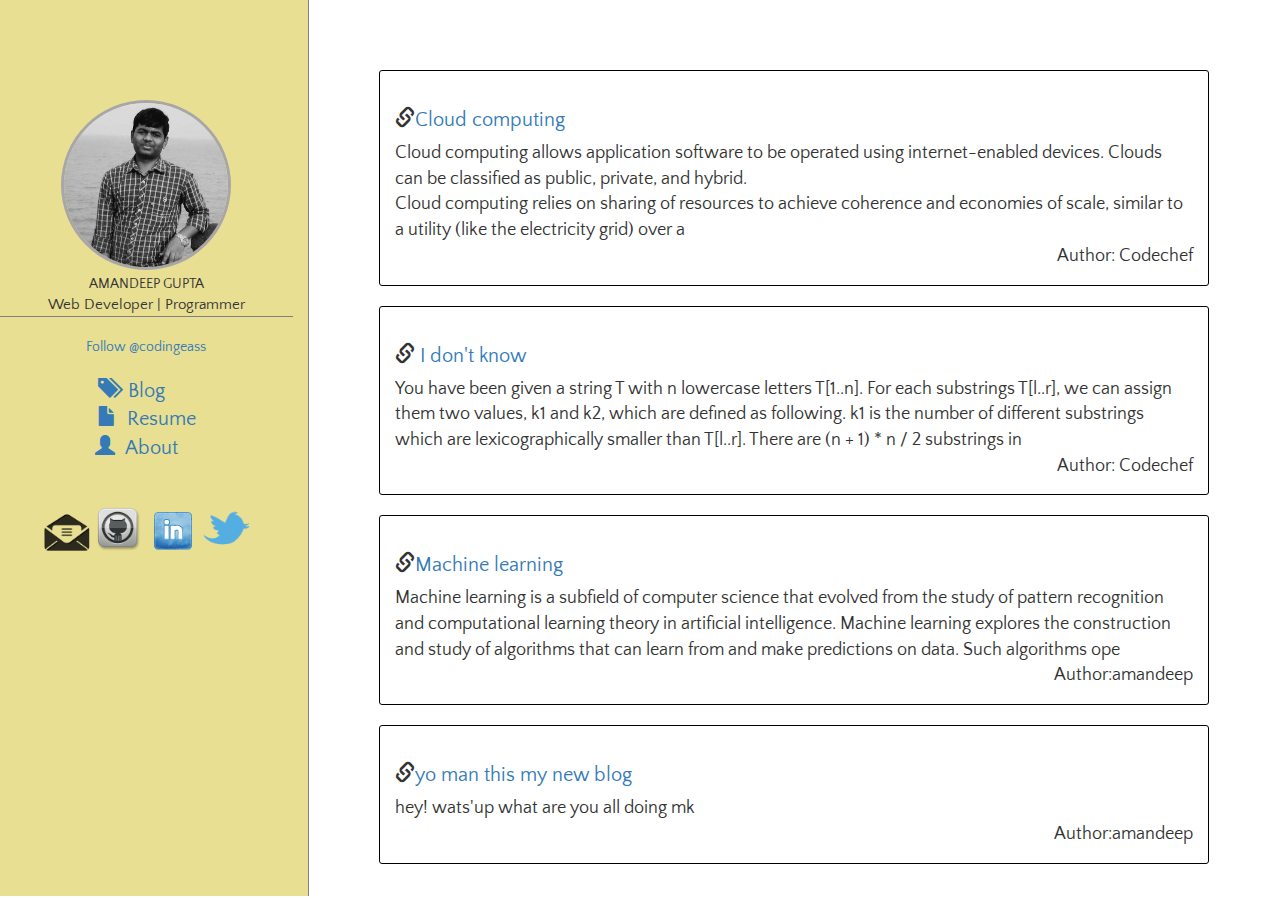
<file: index.html>
<!DOCTYPE html>
<html lang="en" class="no-js">
	<head>
		<meta charset="UTF-8" />
		<meta http-equiv="X-UA-Compatible" content="IE=edge,chrome=1"> 
		<meta name="viewport" content="width=device-width, initial-scale=1.0"> 
		<title>Blog</title>
		<link rel="stylesheet" type="text/css" href="public/css/bootstrap.min.css">
		<link rel="stylesheet" type="text/css" href="public/css/style.css">
	</head>
	<body>
		<div class="blog row">
			
		<div class="col-md-3 col-sm-4" id="profile_description">
			<div  class="text-center">
			<img src="public/img/profile.png" id="profile_pic"/>
			<div id="aboutme_short">AMANDEEP GUPTA<br/><section style="font-size:15px;">Web Developer | Programmer<section> 
			</div>
			<br/>
			<a href="https://twitter.com/codingeass" class="twitter-follow-button" data-show-count="false">Follow @codingeass</a><script>!function(d,s,id){var js,fjs=d.getElementsByTagName(s)[0],p=/^http:/.test(d.location)?'http':'https';if(!d.getElementById(id)){js=d.createElement(s);js.id=id;js.src=p+'://platform.twitter.com/widgets.js';fjs.parentNode.insertBefore(js,fjs);}}(document, 'script', 'twitter-wjs');</script>
			</div>

			<br/>
			

			<div id="navigation_section">

				<a id="nav_node">
					<span class="glyphicon glyphicon glyphicon-tags"></span> &nbsp;Blog&nbsp;&nbsp;&nbsp;&nbsp;&nbsp;&nbsp;
				</a>
				<a id="nav_node">
					<span class="glyphicon glyphicon glyphicon-file"></span> &nbsp;Resume
				</a>
				<a id="nav_node">
					<span class="glyphicon glyphicon glyphicon-user"></span> &nbsp;About&nbsp;&nbsp;&nbsp;&nbsp;
				</a>
				<br/>
			</div>

			<div id="social_link">
				<a href="mailto:amandeepgupta@rocketmail.com" target="_blank"><img src="public/img/mail.png" style="top:325px;"></a>
				<!--<a href="https://www.facebook.com/amandeeptheviper" target="_blank"><img src="dist/img/facebook.png"></a>-->
				<a href="https://github.com/codingeass" target="_blank"><img src="public/img/github.png" style="top:325px;"></a>
				<a href="https://in.linkedin.com/in/codingeass" target="_blank"><img src="public/img/linkedin1.png"></a>
				<a href="https://twitter.com/codingeass" target="_blank"><img src="public/img/twitter.png"></a>
				<!--<a href="https://theviperbites.blogspot.in" target="_blank"><img src="dist/img/rss.png"></a>-->
			</div>

		</div>

		<div id="secondary_section" class="col-md-9 col-sm-8">											
			
			<div id="inner_text">

			</div>

		</div>

		</div>

		<br/>
		<br/>

		<script type="text/javascript" src="public/js/main.js"></script>
				<script>
		  (function(i,s,o,g,r,a,m){i['GoogleAnalyticsObject']=r;i[r]=i[r]||function(){
		  (i[r].q=i[r].q||[]).push(arguments)},i[r].l=1*new Date();a=s.createElement(o),
		  m=s.getElementsByTagName(o)[0];a.async=1;a.src=g;m.parentNode.insertBefore(a,m)
		  })(window,document,'script','//www.google-analytics.com/analytics.js','ga');

		  ga('create', /* add your GoogleAnalytics website code*/, 'auto');
		  ga('send', 'pageview');

		</script>
	</body>
</html>
</file>
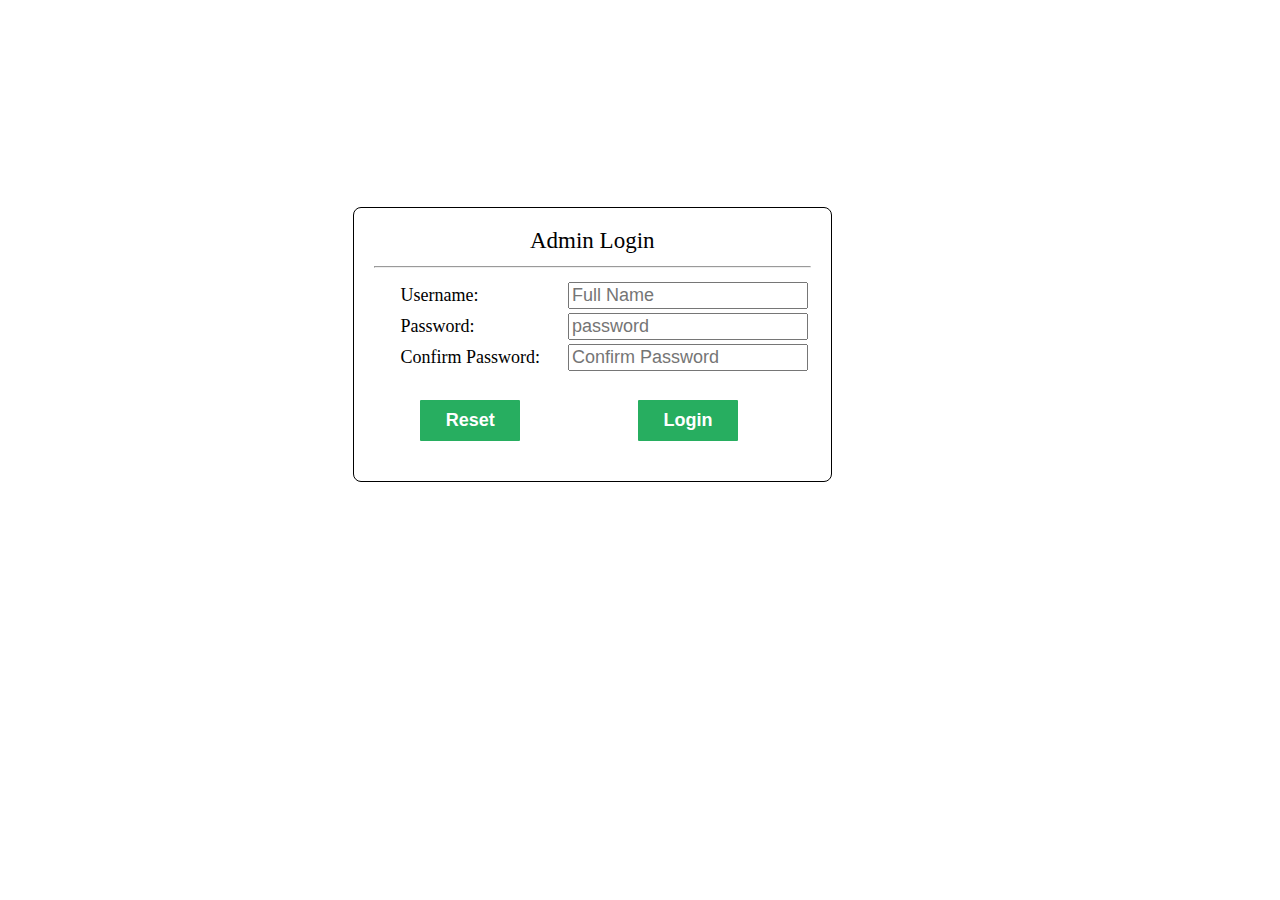
<file: public/admin/index.html>
<html>

<head>
<link href="css/inmain.css" rel="stylesheet">

</head>
<body>


<section id="first_entry">
  <div id="first_form">
  <form id="first_page">
    Admin Login<hr>
    <table>
     <tr><div><td>Username:</td><td><input type="text" placeholder="Full Name" name="full_name"></td></div></tr> 
     <tr><div><td>Password:</td><td><input type="password" placeholder="password" name="password"></td></div></tr>
     <tr><div><td>Confirm Password:</td><td><input type="password" placeholder="Confirm Password" name="confir_pass"></td></div></tr>
     <tr><div><td><center><input type="reset" value="Reset" ></center></td><td><center><input type="button" value="Login" onclick="first_fun()"></center></td></div></tr>
     <tr><td colspan="2" id="f_warning"></td></tr>
    </table>
  </form>
  </div>
</section>

</body>
</html>
</file>
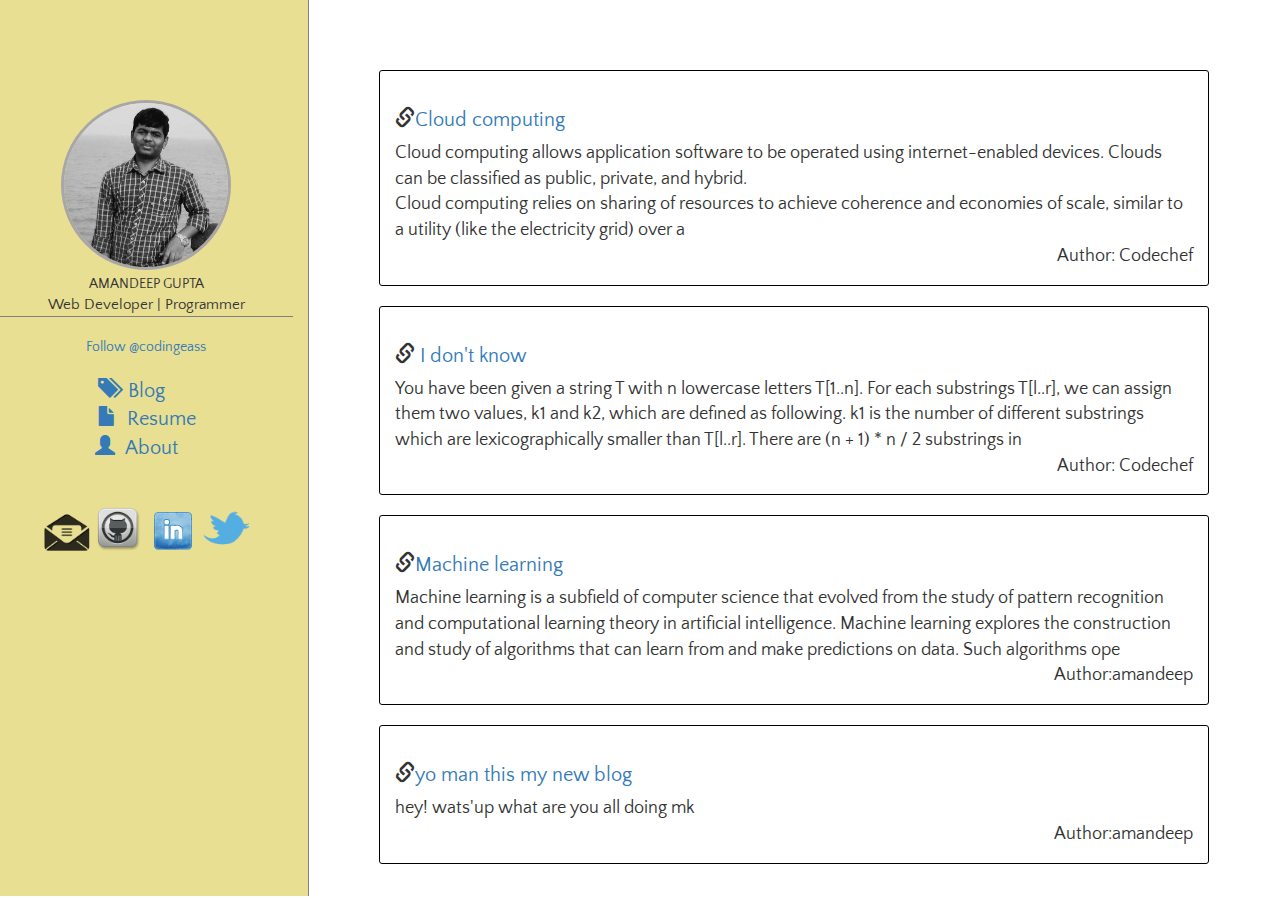
<file: blog.html>
<!DOCTYPE html>
<html lang="en" class="no-js">
	<head>
		<meta charset="UTF-8" />
		<meta http-equiv="X-UA-Compatible" content="IE=edge,chrome=1"> 
		<meta name="viewport" content="width=device-width, initial-scale=1.0"> 
		<title>Blog</title>
		<link rel="stylesheet" type="text/css" href="public/css/bootstrap.min.css">
		<link rel="stylesheet" type="text/css" href="public/css/style.css">
		<script type="text/javascript" src="public/js/webinfo.js"></script>
	</head>
	<body>
		<div class="blog row">
			
		<div class="col-md-3 col-sm-4" id="profile_description">
			<div  class="text-center">
			<img src="public/img/profile.png" id="profile_pic"/>
			<div id="aboutme_short"><script type="text/javascript">document.write(info["name"]);</script><br/><section style="font-size:15px;"><script type="text/javascript">document.write(info["about"]);</script><section> 
			</div>
			
			<br/>
			
			<a href="javascript:window.open('https://twitter.com/'+info['twitter'])" class="twitter-follow-button" data-show-count="false">Follow @<script type="text/javascript">document.write(info["twitter"]);</script></a><script>!function(d,s,id){var js,fjs=d.getElementsByTagName(s)[0],p=/^http:/.test(d.location)?'http':'https';if(!d.getElementById(id)){js=d.createElement(s);js.id=id;js.src=p+'://platform.twitter.com/widgets.js';fjs.parentNode.insertBefore(js,fjs);}}(document, 'script', 'twitter-wjs');</script>
			</div>

			<br/>

			<div id="navigation_section">

				<a id="nav_node" href="index.html">
					<span class="glyphicon glyphicon glyphicon-tags"></span> &nbsp;Blog&nbsp;&nbsp;&nbsp;&nbsp;&nbsp;&nbsp;
				</a>
				<a id="nav_node">
					<span class="glyphicon glyphicon glyphicon-file"></span> &nbsp;Resume
				</a>
				<a id="nav_node">
					<span class="glyphicon glyphicon glyphicon-user"></span> &nbsp;About&nbsp;&nbsp;&nbsp;&nbsp;
				</a>
				<br/>
			</div>

			<div id="social_link">
				<a href="javascript:window.location=('mailto:'+info['mail'])" target="_blank"><img src="public/img/mail.png" style="top:325px;"></a>
				<!--<a href="https://www.facebook.com/amandeeptheviper" target="_blank"><img src="dist/img/facebook.png"></a>-->
				<a href="javascript:window.open('https://github.com/'+info['github'])" target="_blank"><img src="public/img/github.png" style="top:325px;"></a>
				<a href="javascript:window.open('https://in.linkedin.com/in/'+info['github'])" target="_blank"><img src="public/img/linkedin1.png"></a>
				<a href="javascript:window.open('https://twitter.com/'+info['twitter'])" target="_blank"><img src="public/img/twitter.png"></a>
				<!--<a href="https://theviperbites.blogspot.in" target="_blank"><img src="dist/img/rss.png"></a>-->
			</div>

		</div>

		<div id="secondary_section" class="col-md-9 col-sm-8">											
			
			<div id="inner_text">
			</div>

			<br/>
			<br/>
			<br/>
			
			<!--
			Note : Disqus only check for url to change it's comment section then change before it changes
		-->
			<!--
			<script type="text/javascript">
			window.history.pushState("object or string", "Title", "/new-url");
			</script>
			
			-->

			<div id="disqus_thread"></div>
			<!-- Disqus--> 
			<script type="text/javascript">
			    /* * * CONFIGURATION VARIABLES * * */
			    var disqus_shortname = 'blogxml';
			    
			    /* * * DON'T EDIT BELOW THIS LINE * * */
			    (function() {
			        var dsq = document.createElement('script'); dsq.type = 'text/javascript'; dsq.async = true;
			        dsq.src = '//' + disqus_shortname + '.disqus.com/embed.js';
			        (document.getElementsByTagName('head')[0] || document.getElementsByTagName('body')[0]).appendChild(dsq);
			    })();
			</script>
			<noscript>Please enable JavaScript to view the <a href="https://disqus.com/?ref_noscript" rel="nofollow">comments powered by Disqus.</a></noscript>
			<!-- Disqus End -->

		</div>

		</div>

		<br/>
		<br/>

		<script type="text/javascript" src="public/js/blog.js"></script>
		<!-- Analytics-->
		<script>
		  (function(i,s,o,g,r,a,m){i['GoogleAnalyticsObject']=r;i[r]=i[r]||function(){
		  (i[r].q=i[r].q||[]).push(arguments)},i[r].l=1*new Date();a=s.createElement(o),
		  m=s.getElementsByTagName(o)[0];a.async=1;a.src=g;m.parentNode.insertBefore(a,m)
		  })(window,document,'script','//www.google-analytics.com/analytics.js','ga');

		  ga('create', /* add your GoogleAnalytics website code*/, 'auto');
		  ga('send', 'pageview');

		</script>
	</body>
</html>
</file>
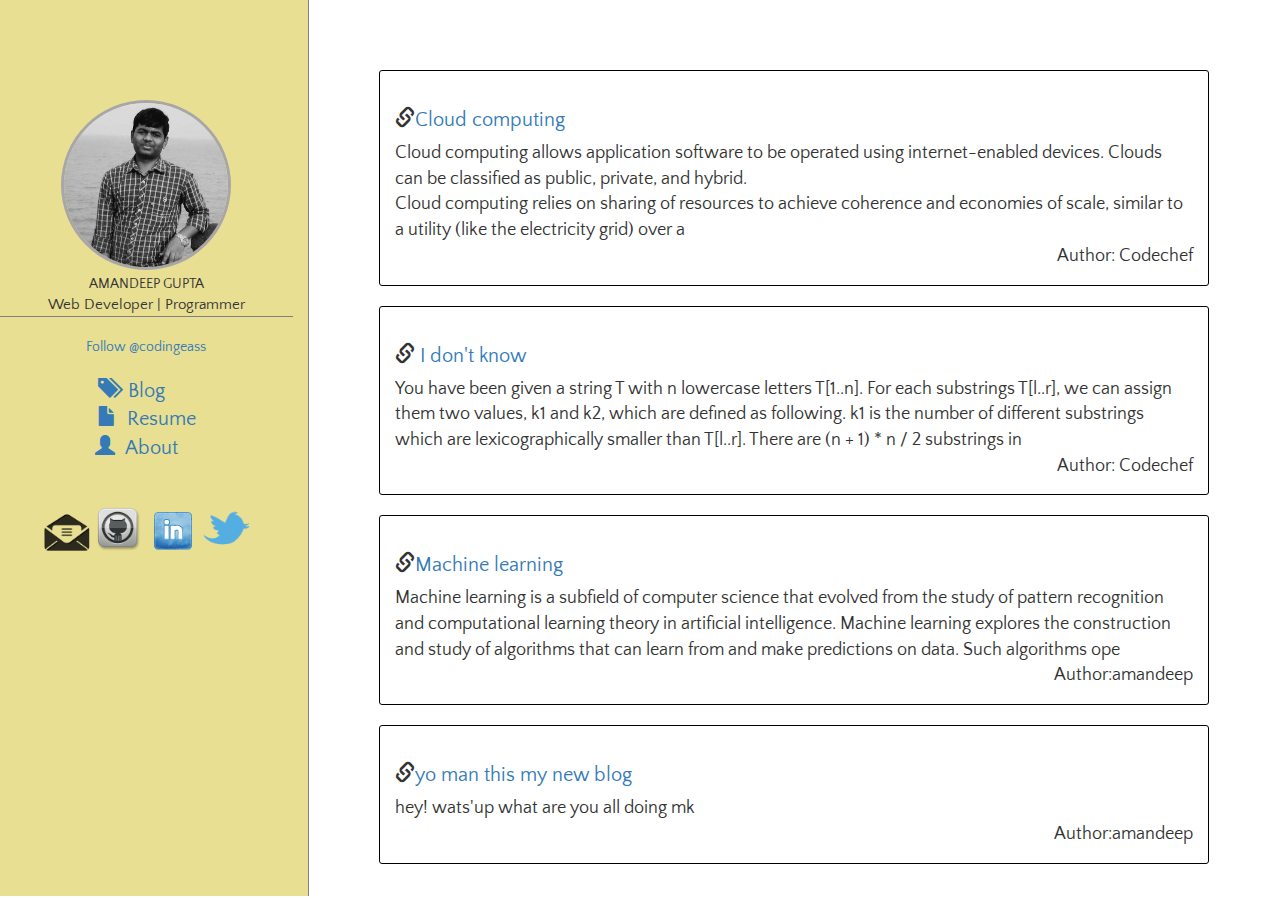
<file: tag.html>
<!DOCTYPE html>
<html lang="en" class="no-js">
	<head>
		<meta charset="UTF-8" />
		<meta http-equiv="X-UA-Compatible" content="IE=edge,chrome=1"> 
		<meta name="viewport" content="width=device-width, initial-scale=1.0"> 
		<title>Blog</title>
		<link rel="stylesheet" type="text/css" href="public/css/bootstrap.min.css">
		<link rel="stylesheet" type="text/css" href="public/css/style.css">
	</head>
	<body>
		<div class="blog row">
			
		<div class="col-md-3 col-sm-4" id="profile_description">
			<div  class="text-center">
			<img src="public/img/profile.png" id="profile_pic"/>
			<div id="aboutme_short">AMANDEEP GUPTA<br/><section style="font-size:15px;">Web Developer | Programmer<section> 
			</div>
			
			<br/>
			
			<a href="https://twitter.com/codingeass" class="twitter-follow-button" data-show-count="false">Follow @codingeass</a><script>!function(d,s,id){var js,fjs=d.getElementsByTagName(s)[0],p=/^http:/.test(d.location)?'http':'https';if(!d.getElementById(id)){js=d.createElement(s);js.id=id;js.src=p+'://platform.twitter.com/widgets.js';fjs.parentNode.insertBefore(js,fjs);}}(document, 'script', 'twitter-wjs');</script>
			</div>

			<br/>

			<div id="navigation_section">

				<a id="nav_node" href="index.html">
					<span class="glyphicon glyphicon glyphicon-tags"></span> &nbsp;Blog&nbsp;&nbsp;&nbsp;&nbsp;&nbsp;&nbsp;
				</a>
				<a id="nav_node">
					<span class="glyphicon glyphicon glyphicon-file"></span> &nbsp;Resume
				</a>
				<a id="nav_node">
					<span class="glyphicon glyphicon glyphicon-user"></span> &nbsp;About&nbsp;&nbsp;&nbsp;&nbsp;
				</a>
				<br/>
			</div>

			<div id="social_link">
				<a href="mailto:amandeepgupta@rocketmail.com" target="_blank"><img src="public/img/mail.png" style="top:325px;"></a>
				<!--<a href="https://www.facebook.com/amandeeptheviper" target="_blank"><img src="dist/img/facebook.png"></a>-->
				<a href="https://github.com/codingeass" target="_blank"><img src="public/img/github.png" style="top:325px;"></a>
				<a href="https://in.linkedin.com/in/codingeass" target="_blank"><img src="public/img/linkedin1.png"></a>
				<a href="https://twitter.com/codingeass" target="_blank"><img src="public/img/twitter.png"></a>
				<!--<a href="https://theviperbites.blogspot.in" target="_blank"><img src="dist/img/rss.png"></a>-->
			</div>

		</div>

		<div id="secondary_section" class="col-md-9 col-sm-8">											
			
			<div id="inner_text">
			</div>

			<br/>
			<br/>
			<br/>
			
			<!--
			Note : Disqus only check for url to change it's comment section then change before it changes
		-->
			<!--
			<script type="text/javascript">
			window.history.pushState("object or string", "Title", "/new-url");
			</script>
			
			-->


		</div>

		</div>

		<br/>
		<br/>

		<script type="text/javascript" src="public/js/tag.js"></script>
		<!-- Analytics-->
		<script>
		  (function(i,s,o,g,r,a,m){i['GoogleAnalyticsObject']=r;i[r]=i[r]||function(){
		  (i[r].q=i[r].q||[]).push(arguments)},i[r].l=1*new Date();a=s.createElement(o),
		  m=s.getElementsByTagName(o)[0];a.async=1;a.src=g;m.parentNode.insertBefore(a,m)
		  })(window,document,'script','//www.google-analytics.com/analytics.js','ga');

		  ga('create', /* add your GoogleAnalytics website code*/, 'auto');
		  ga('send', 'pageview');

		</script>
	</body>
</html>
</file>
<file: public/css/style.css>
@import url(http://fonts.googleapis.com/css?family=Quattrocento+Sans:400,400italic,700,700italic|Share+Tech+Mono|Oxygen+Mono);
body { 
  font-family: 'Quattrocento Sans', sans-serif;
}

.blog{
	height: 93vh;
	margin-bottom: 0px;
	padding-bottom: 0px;
	width: 101.12%;
}

#blog_post_small{
	border:1px solid black;
	border-radius:3px;
	padding:15px;
	margin:20px;
	overflow: hidden;/*to stop for oveflowing ... note height not given here*/
}
#blog_post_small > h2{
	font-size: 20px;
}

#blog_post_small > #s_author{
	position: relative;
	float:right;
	font-size:18px;
}
#blog_post_small > #s_content{
	font-size: 18px;
}

#secondary_section {
	padding: 50px;
	height: 105%;
	overflow-y: scroll;
}

#inner_text > #b_author{
	text-align: right;
	font-size:20px;
}

#inner_text > #b_content{
	font-size: 19px;
}

#profile_description {
	padding-top: 100px;
	border-right: 1px solid grey;
	height: 107%;
	background-color: rgb(232, 223, 147);
}

#profile_description  #profile_pic {
	width:58%;
	-webkit-border-radius:100%;
	border: 3px solid #a8a6a8;
	border-radius: 50%;
   -webkit-radial-gradient(white,grey);
  -webkit-radial-gradient: red,white;
  color:rgba(255,255,255,0.7);
  -webkit-transition:-webkit-border-radius 1s,opacity 1s,border 1s,padding 1s;
  -moz-border-radius:100%;
   -moz-radial-gradient(white,grey);
  -moz-radial-gradient: red,white;
  -moz-transition:-moz-border-radius 1s,opacity 1s,border 1s,padding 1s;
}

#profile_description #aboutme_short{
	margin-top:0.3em;
	margin-left: auto;
	margin-right: auto;
	border-bottom: 1px solid grey; 
}
#profile_description #social_link{
	text-align: center;
}

#profile_description #social_link img{
	width:50px;
	padding-top: 1em;
	padding-bottom: 1em;
}

#navigation_section{
	font-size: 20px;
	text-align: center;
	/*border-top: 1px solid rgb(182, 182, 182);*/
}
#navigation_section a:hover{
	text-decoration: none;
}

#navigation_section #nav_node{
	cursor: pointer;
	display: block;
}

@media only screen and (max-width:750px) {
	#secondary_section,#profile_description{
		height: auto;
	}
	#blog_post_small {
		margin: 10px 5px 0px 5px ;
		padding: 8px;
	}
	#secondary_section{
		padding: 20px;
	}
}
</file>
<file: public/admin/css/inmain.css>
*{

}

body{
  font-size: 18px;
}



#page_header #page_title{
  text-align: center;
  font-size: 33px;
}

/* general */

#select_post{
  display: block;
}

#first_form{
  position: absolute;
  background-color:white; 
  right: 35%;
  border: 1px solid black;
  border-radius: 8px;
  -webkit-border-radius:8px;
  -moz-border-radius:8px;
  -o-border-radius:8px;
  padding: 20px;  
  text-align: center;
  font-size: 23px;
  top: 23%;
  padding-bottom: 0px;
}


#first_form td{
  font-size: 18px;
  padding-left: 25px;  
}

#first_form input{
  font-size: 18px; 
}


#first_form td input[type=reset],#first_form td input[type=button]{
    width: 100px;
background: #27AE60;
font-weight: bold;
color: white;
border: 0 none;
border-radius: 1px;
cursor: pointer;
padding: 10px 5px;
margin: 10px 5px;
margin-top: 25px;
}

#first_form td input[type=file]{
  font-size: 15px;
}

#first_form #ph_instruct{
  text-align: center;
  font-size: 15px;
}

#first_form td select{
  font-size: 15px; 
}


/* first section*/

#select_post_title{
  cursor: pointer;
}

#first_entry{
  display: block;
}

#add_content{
  text-align: center;
  font-family:  Georgia, "Times New Roman",Serif;
  font-size: 23px;
  display: none;
  margin-top:50px ; 
  margin-bottom:20px;
}

#add_content input{
  font-family:  Georgia, "Times New Roman",Serif;
}

#first #selection_type{
  cursor: pointer;
}

#edit_content{
  text-align: center;
  font-family:  Georgia, "Times New Roman",Serif;
  font-size: 23px;
  display: none;
  margin-top:50px ; 
  margin-bottom:20px;
}

#edit_content input{
  font-family:  Georgia, "Times New Roman",Serif;
  font-size: 23px;
}


#admin_page #first{
  border-right: 1px solid grey;
  min-height: 600px;
}
#admin_page #first{
  border-right: 1px solid grey; 
}

#admin_page #content_views{
  display: none;
}
.tag_div_section input{
    font-size: 17px;
}
</file>
